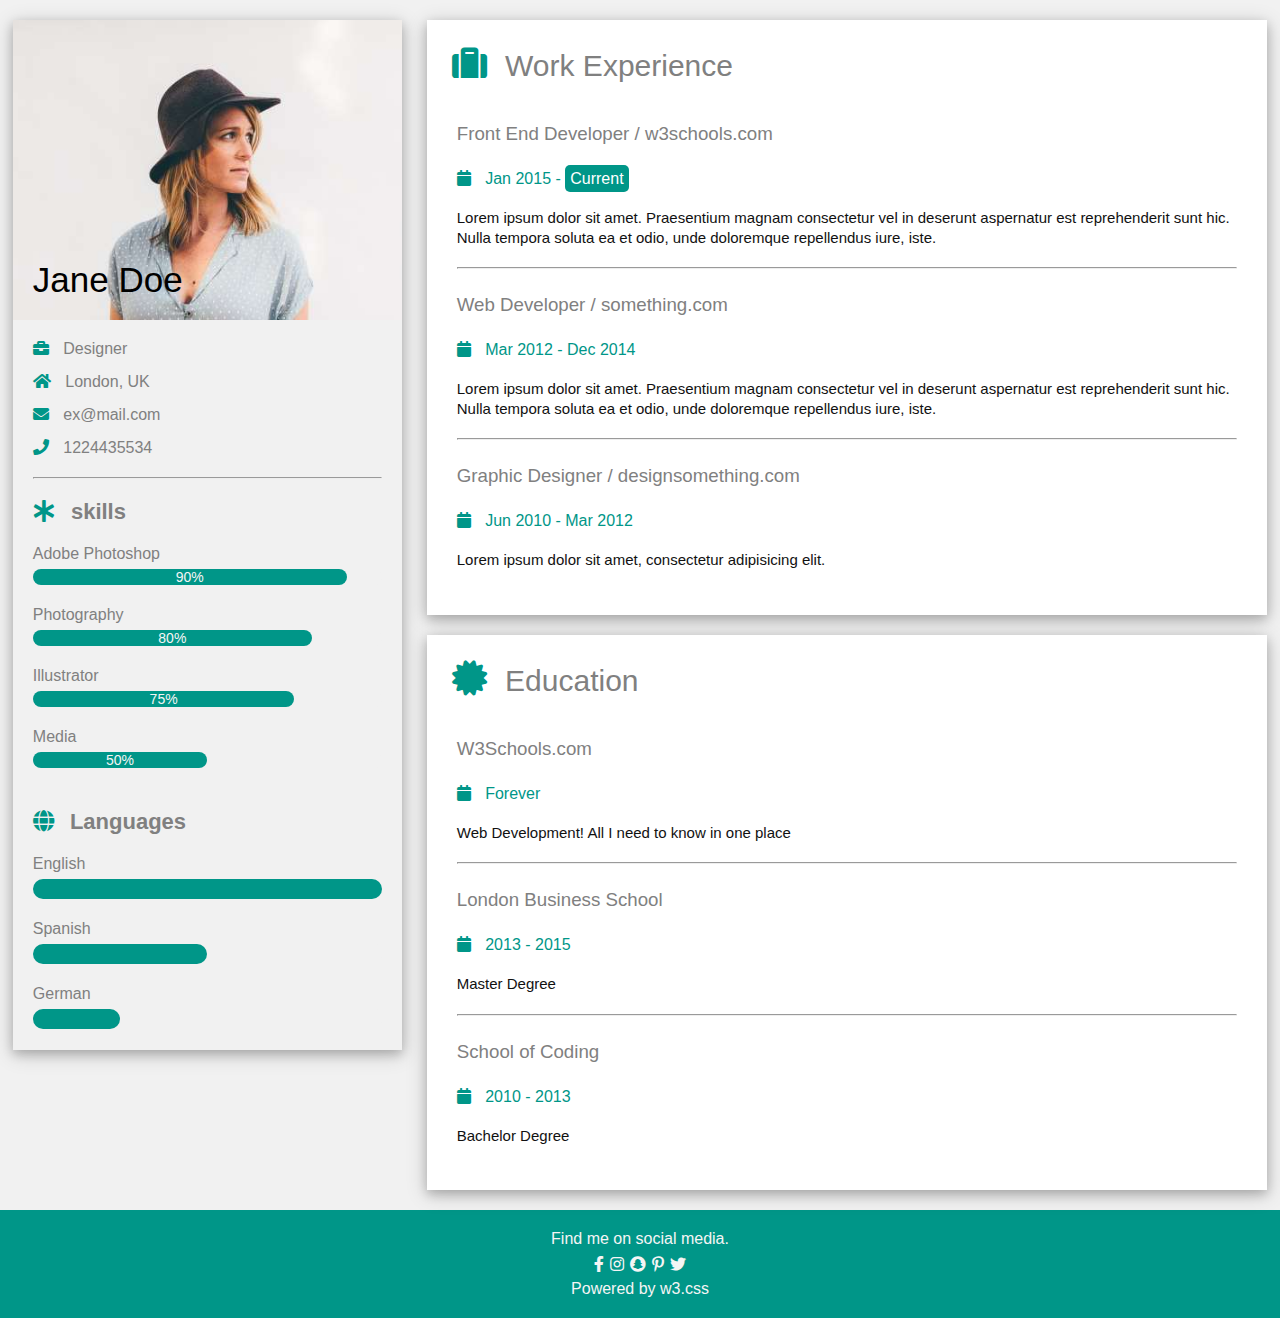
<file: index.html>
<!DOCTYPE html>
<html lang="en">
<head>
    <meta charset="UTF-8">
    <meta http-equiv="X-UA-Compatible" content="IE=edge">
    <meta name="viewport" content="width=device-width, initial-scale=1.0">
    <link rel="stylesheet" href="css/all.min.css">
    <link rel="stylesheet" href="css/cv.css">
    <title>cv</title>
</head>
<body>
    <section class="container">
        <div class="row">
            <!-- the left side of the page -->
            <div class="col-left">
                <div class="profile-img">
                    <h2>Jane Doe</h2>
                </div>
               <div class="inner-container">
                    <ul class="contact-info">
                        <li><i class="fa fa-briefcase"></i> Designer</li>
                        <li><i class="fa fa-home"></i> London, UK</li>
                        <li><i class="fa fa-envelope"></i> ex@mail.com</li>
                        <li><i class="fa fa-phone"></i> 1224435534</li>
                    </ul>
                    <hr>
                    <div class="skills">
                        <strong><i class="fa fa-asterisk"></i> skills</strong>
                        <ul>
                            <li>
                                <label for="">Adobe Photoshop</label>
                                <div class="progress">
                                    <div class="progress-bar" style="width: 90%;">90%</div>
                                </div>
                            </li>
                            <li>
                                <label for="">Photography</label>
                                <div class="progress">
                                    <div class="progress-bar" style="width: 80%;">80%</div>
                                </div>
                            </li>
                            <li>
                                <label for="">Illustrator</label>
                                <div class="progress">
                                    <div class="progress-bar" style="width: 75%;">75%</div>
                                </div>
                            </li>
                            <li>
                                <label for="">Media</label>
                                <div class="progress">
                                    <div class="progress-bar" style="width: 50%;">50%</div>
                                </div>
                            </li>
                        </ul>
                    </div>
                    <div class="languages">
                        <strong><i class="fa fa-globe"></i> Languages</strong>
                        <ul>
                            <li>
                                <label for="">English</label>
                                <div class="progress">
                                    <div class="progress-bar" style="width: 100%;"></div>
                                </div>
                            </li>
                            <li>
                                <label for="">Spanish</label>
                                <div class="progress">
                                    <div class="progress-bar" style="width: 50%;"></div>
                                </div>
                            </li>
                            <li>
                                <label for="">German</label>
                                <div class="progress">
                                    <div class="progress-bar" style="width: 25%;"></div>
                                </div>
                            </li>
                        </ul>
                    </div>
               </div>
            </div>
            <!-- the right side of the page -->
            <div class="col-right">
                <div class="work-experience">
                    <h2><i class="fa fa-suitcase"></i> Work Experience</h2>
                    <div class="companies">
                        <div class="company">
                            <h3>Front End Developer / w3schools.com</h3>
                            <p class="calender"><i class="fa fa-calendar"></i> Jan 2015 - <span class="badg">Current</span></p>
                            <p class="text">Lorem ipsum dolor sit amet. Praesentium magnam consectetur vel in deserunt aspernatur est reprehenderit sunt hic. Nulla tempora soluta ea et odio, unde doloremque repellendus iure, iste.</p>
                        </div>
                        <hr>
                        <div class="company">
                            <h3>Web Developer / something.com</h3>
                            <p class="calender"><i class="fa fa-calendar"></i> Mar 2012 - Dec 2014</p>
                            <p class="text">Lorem ipsum dolor sit amet. Praesentium magnam consectetur vel in deserunt aspernatur est reprehenderit sunt hic. Nulla tempora soluta ea et odio, unde doloremque repellendus iure, iste.</p>
                        </div>
                        <hr>
                        <div class="company">
                            <h3>Graphic Designer / designsomething.com</h3>
                            <p class="calender"><i class="fa fa-calendar"></i> Jun 2010 - Mar 2012</p>
                            <p class="text">Lorem ipsum dolor sit amet, consectetur adipisicing elit.</p>
                        </div>
                    </div>
                </div>
                <div class="education">
                    <h2><i class="fa fa-certificate"></i> Education</h2>
                    <div class="schools">
                        <div class="school">
                            <h3>W3Schools.com</h3>
                            <p class="calender"><i class="fa fa-calendar"></i> Forever</p>
                            <p class="text">Web Development! All I need to know in one place</p>
                        </div>
                        <hr>
                        <div class="school">
                            <h3>London Business School</h3>
                            <p class="calender"><i class="fa fa-calendar"></i> 2013 - 2015</p>
                            <p class="text">Master Degree</p>
                        </div>
                        <hr>
                        <div class="school">
                            <h3>School of Coding</h3>
                            <p class="calender"><i class="fa fa-calendar"></i> 2010 - 2013</p>
                            <p class="text">Bachelor Degree</p>
                        </div>
                    </div>
                </div>
            </div>
        </div>
    </section>
    <footer>
        <p>Find me on social media.</p>
        <div class="social">
            <i class="fab fa-facebook-f"></i>
            <i class="fab fa-instagram"></i>
            <i class="fab fa-snapchat"></i>
            <i class="fab fa-pinterest-p"></i>
            <i class="fab fa-twitter"></i>
        </div>
        <p>Powered by w3.css</p>
    </footer>
</body>
</html>
</file>
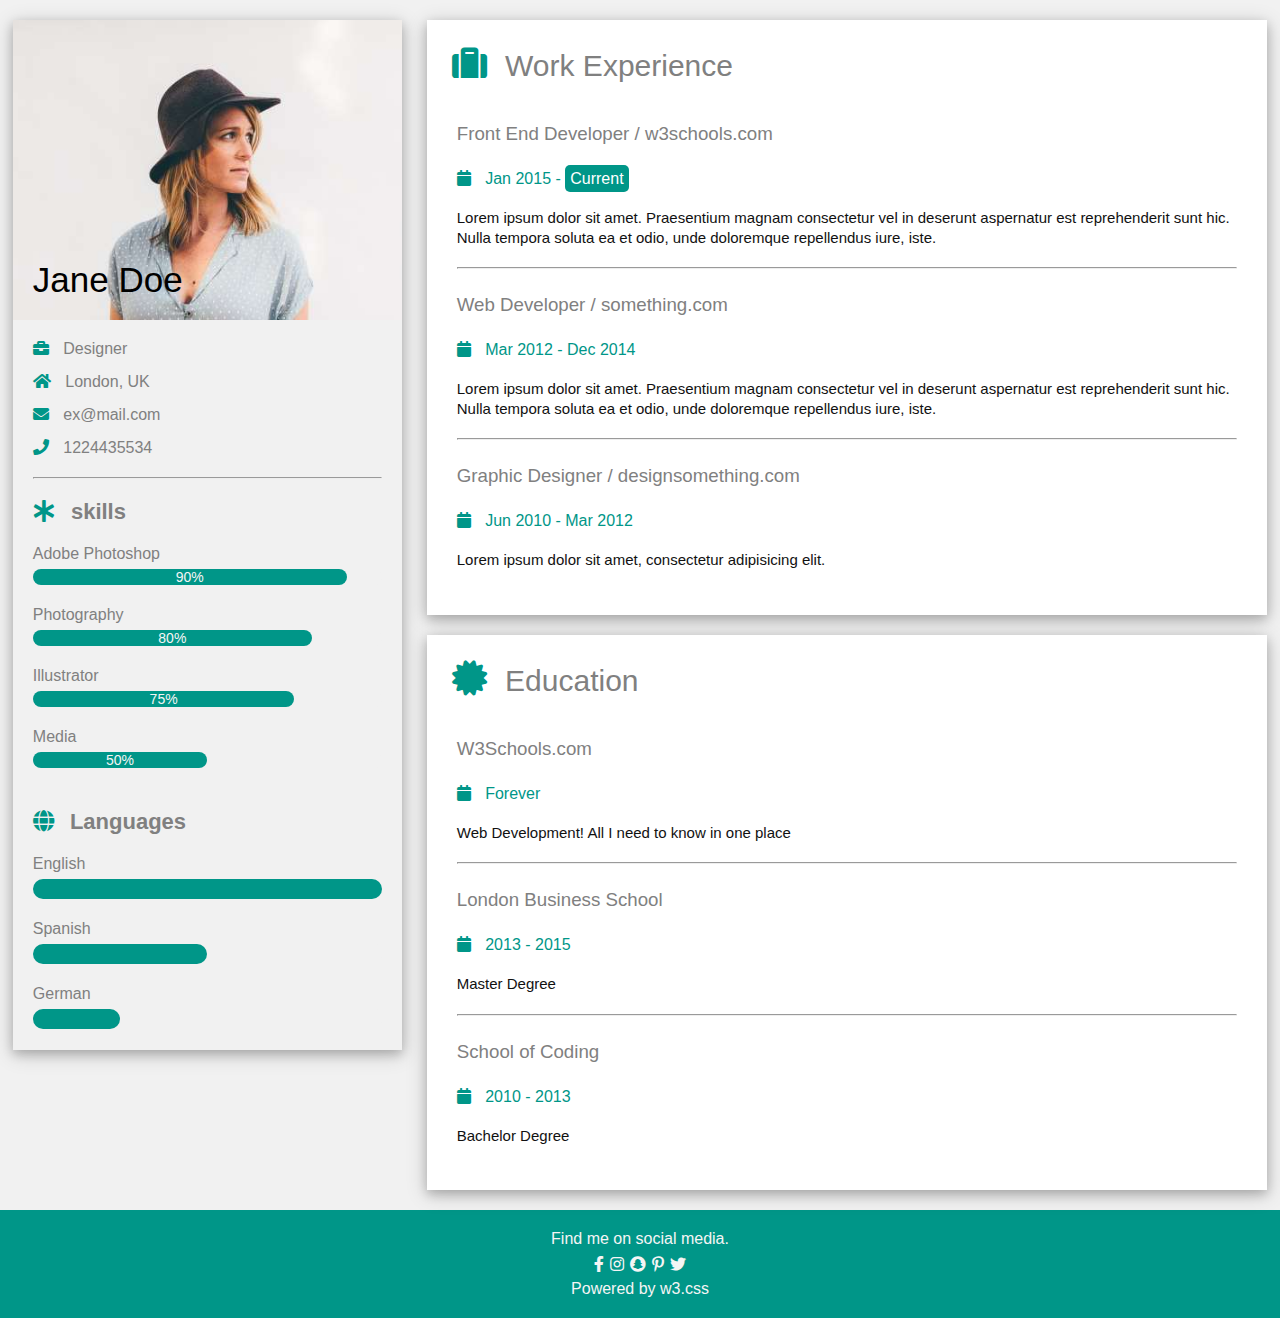
<file: cv.html>
<!DOCTYPE html>
<html lang="en">
<head>
    <meta charset="UTF-8">
    <meta http-equiv="X-UA-Compatible" content="IE=edge">
    <meta name="viewport" content="width=device-width, initial-scale=1.0">
    <link rel="stylesheet" href="css/all.min.css">
    <link rel="stylesheet" href="css/cv.css">
    <title>cv</title>
</head>
<body>
    <section class="container">
        <div class="row">
            <!-- the left side of the page -->
            <div class="col-left">
                <div class="profile-img">
                    <h2>Jane Doe</h2>
                </div>
               <div class="inner-container">
                    <ul class="contact-info">
                        <li><i class="fa fa-briefcase"></i> Designer</li>
                        <li><i class="fa fa-home"></i> London, UK</li>
                        <li><i class="fa fa-envelope"></i> ex@mail.com</li>
                        <li><i class="fa fa-phone"></i> 1224435534</li>
                    </ul>
                    <hr>
                    <div class="skills">
                        <strong><i class="fa fa-asterisk"></i> skills</strong>
                        <ul>
                            <li>
                                <label for="">Adobe Photoshop</label>
                                <div class="progress">
                                    <div class="progress-bar" style="width: 90%;">90%</div>
                                </div>
                            </li>
                            <li>
                                <label for="">Photography</label>
                                <div class="progress">
                                    <div class="progress-bar" style="width: 80%;">80%</div>
                                </div>
                            </li>
                            <li>
                                <label for="">Illustrator</label>
                                <div class="progress">
                                    <div class="progress-bar" style="width: 75%;">75%</div>
                                </div>
                            </li>
                            <li>
                                <label for="">Media</label>
                                <div class="progress">
                                    <div class="progress-bar" style="width: 50%;">50%</div>
                                </div>
                            </li>
                        </ul>
                    </div>
                    <div class="languages">
                        <strong><i class="fa fa-globe"></i> Languages</strong>
                        <ul>
                            <li>
                                <label for="">English</label>
                                <div class="progress">
                                    <div class="progress-bar" style="width: 100%;"></div>
                                </div>
                            </li>
                            <li>
                                <label for="">Spanish</label>
                                <div class="progress">
                                    <div class="progress-bar" style="width: 50%;"></div>
                                </div>
                            </li>
                            <li>
                                <label for="">German</label>
                                <div class="progress">
                                    <div class="progress-bar" style="width: 25%;"></div>
                                </div>
                            </li>
                        </ul>
                    </div>
               </div>
            </div>
            <!-- the right side of the page -->
            <div class="col-right">
                <div class="work-experience">
                    <h2><i class="fa fa-suitcase"></i> Work Experience</h2>
                    <div class="companies">
                        <div class="company">
                            <h3>Front End Developer / w3schools.com</h3>
                            <p class="calender"><i class="fa fa-calendar"></i> Jan 2015 - <span class="badg">Current</span></p>
                            <p class="text">Lorem ipsum dolor sit amet. Praesentium magnam consectetur vel in deserunt aspernatur est reprehenderit sunt hic. Nulla tempora soluta ea et odio, unde doloremque repellendus iure, iste.</p>
                        </div>
                        <hr>
                        <div class="company">
                            <h3>Web Developer / something.com</h3>
                            <p class="calender"><i class="fa fa-calendar"></i> Mar 2012 - Dec 2014</p>
                            <p class="text">Lorem ipsum dolor sit amet. Praesentium magnam consectetur vel in deserunt aspernatur est reprehenderit sunt hic. Nulla tempora soluta ea et odio, unde doloremque repellendus iure, iste.</p>
                        </div>
                        <hr>
                        <div class="company">
                            <h3>Graphic Designer / designsomething.com</h3>
                            <p class="calender"><i class="fa fa-calendar"></i> Jun 2010 - Mar 2012</p>
                            <p class="text">Lorem ipsum dolor sit amet, consectetur adipisicing elit.</p>
                        </div>
                    </div>
                </div>
                <div class="education">
                    <h2><i class="fa fa-certificate"></i> Education</h2>
                    <div class="schools">
                        <div class="school">
                            <h3>W3Schools.com</h3>
                            <p class="calender"><i class="fa fa-calendar"></i> Forever</p>
                            <p class="text">Web Development! All I need to know in one place</p>
                        </div>
                        <hr>
                        <div class="school">
                            <h3>London Business School</h3>
                            <p class="calender"><i class="fa fa-calendar"></i> 2013 - 2015</p>
                            <p class="text">Master Degree</p>
                        </div>
                        <hr>
                        <div class="school">
                            <h3>School of Coding</h3>
                            <p class="calender"><i class="fa fa-calendar"></i> 2010 - 2013</p>
                            <p class="text">Bachelor Degree</p>
                        </div>
                    </div>
                </div>
            </div>
        </div>
    </section>
    <footer>
        <p>Find me on social media.</p>
        <div class="social">
            <i class="fab fa-facebook-f"></i>
            <i class="fab fa-instagram"></i>
            <i class="fab fa-snapchat"></i>
            <i class="fab fa-pinterest-p"></i>
            <i class="fab fa-twitter"></i>
        </div>
        <p>Powered by w3.css</p>
    </footer>
</body>
</html>
</file>
<file: css/cv.css>
* {
  padding: 0;
  margin: 0;
  list-style: none;
  font-family: Arial, Helvetica, sans-serif;
}

body {
  background-color: #f1f1f1;
}

i {
  margin-right: 10px;
  color: #009688;
}

.container {
  width: 98%;
  margin: 20px auto;
}
.container .row {
  display: flex;
  justify-content: space-between;
  align-items: flex-start;
  flex-wrap: wrap;
}
.container .row .col-left {
  width: 31%;
  box-shadow: 0 4px 10px 0 rgba(0, 0, 0, 0.2), 0 4px 20px 0 rgba(1, 0, 0, 0.19);
}
.container .row .col-left .profile-img {
  width: 100%;
  height: 300px;
  background: url("../img/avatar_hat.jpg") center center no-repeat;
  background-size: cover;
  position: relative;
}
.container .row .col-left .profile-img h2 {
  position: absolute;
  left: 20px;
  bottom: 20px;
  font-weight: lighter;
  font-size: 35px;
}
.container .row .col-left .inner-container {
  padding: 20px;
}
.container .row .col-left .inner-container .contact-info {
  padding-bottom: 20px;
  display: flex;
  flex-direction: column;
  gap: 15px;
  color: gray;
}
.container .row .col-left .inner-container .skills {
  padding-top: 20px;
  color: gray;
  font-size: 22px;
}
.container .row .col-left .inner-container .skills label {
  display: block;
  margin-top: 20px;
  font-size: 16px;
}
.container .row .col-left .inner-container .skills .progress {
  border-radius: 10px;
  background-color: #f1f1f1;
  font-size: 14px;
  padding: 1px 0;
  margin-top: 5px;
}
.container .row .col-left .inner-container .skills .progress .progress-bar {
  border-radius: 10px;
  background-color: #009688;
  color: whitesmoke;
  text-align: center;
}
.container .row .col-left .inner-container .languages {
  padding-top: 40px;
  color: gray;
  font-size: 22px;
}
.container .row .col-left .inner-container .languages label {
  display: block;
  margin-top: 20px;
  font-size: 16px;
}
.container .row .col-left .inner-container .languages .progress {
  border-radius: 10px;
  background-color: #f1f1f1;
  font-size: 14px;
  padding: 1px 0;
  margin-top: 5px;
}
.container .row .col-left .inner-container .languages .progress .progress-bar {
  padding: 10px 0;
  border-radius: 10px;
  background-color: #009688;
}
@media screen and (max-width: 768px) {
  .container .row .col-left {
    width: 100%;
  }
}
.container .row .col-right {
  width: 67%;
}
.container .row .col-right .work-experience, .container .row .col-right .education {
  background-color: white;
  box-shadow: 0 4px 10px 0 rgba(0, 0, 0, 0.2), 0 4px 20px 0 rgba(1, 0, 0, 0.19);
  padding: 25px;
  color: gray;
}
.container .row .col-right .work-experience h2, .container .row .col-right .education h2 {
  font-size: 30px;
  font-weight: lighter;
  margin-bottom: 40px;
}
.container .row .col-right .work-experience h2 i, .container .row .col-right .education h2 i {
  font-size: 35px;
}
.container .row .col-right .work-experience .companies, .container .row .col-right .work-experience .schools, .container .row .col-right .education .companies, .container .row .col-right .education .schools {
  padding: 0 5px;
}
.container .row .col-right .work-experience .companies .company h3, .container .row .col-right .work-experience .companies .school h3, .container .row .col-right .work-experience .schools .company h3, .container .row .col-right .work-experience .schools .school h3, .container .row .col-right .education .companies .company h3, .container .row .col-right .education .companies .school h3, .container .row .col-right .education .schools .company h3, .container .row .col-right .education .schools .school h3 {
  font-weight: 500;
  margin-bottom: 25px;
}
.container .row .col-right .work-experience .companies .company .calender, .container .row .col-right .work-experience .companies .school .calender, .container .row .col-right .work-experience .schools .company .calender, .container .row .col-right .work-experience .schools .school .calender, .container .row .col-right .education .companies .company .calender, .container .row .col-right .education .companies .school .calender, .container .row .col-right .education .schools .company .calender, .container .row .col-right .education .schools .school .calender {
  color: #009688;
}
.container .row .col-right .work-experience .companies .company .calender .badg, .container .row .col-right .work-experience .companies .school .calender .badg, .container .row .col-right .work-experience .schools .company .calender .badg, .container .row .col-right .work-experience .schools .school .calender .badg, .container .row .col-right .education .companies .company .calender .badg, .container .row .col-right .education .companies .school .calender .badg, .container .row .col-right .education .schools .company .calender .badg, .container .row .col-right .education .schools .school .calender .badg {
  padding: 5px;
  border-radius: 5px;
  background-color: #009688;
  color: white;
}
.container .row .col-right .work-experience .companies .company .text, .container .row .col-right .work-experience .companies .school .text, .container .row .col-right .work-experience .schools .company .text, .container .row .col-right .work-experience .schools .school .text, .container .row .col-right .education .companies .company .text, .container .row .col-right .education .companies .school .text, .container .row .col-right .education .schools .company .text, .container .row .col-right .education .schools .school .text {
  margin: 20px 0;
  line-height: 1.3;
  color: #111;
  font-size: 15px;
}
.container .row .col-right .work-experience .companies hr, .container .row .col-right .work-experience .schools hr, .container .row .col-right .education .companies hr, .container .row .col-right .education .schools hr {
  margin-bottom: 25px;
}
.container .row .col-right .education {
  margin-top: 20px;
}
@media screen and (max-width: 768px) {
  .container .row .col-right {
    width: 100%;
  }
}
@media screen and (max-width: 768px) {
  .container .row {
    flex-direction: column;
    gap: 20px;
  }
}

footer {
  background-color: #009688;
  color: whitesmoke;
  padding: 20px 0;
  display: flex;
  flex-direction: column;
  align-items: center;
}
footer .social {
  display: flex;
  margin: 5px 0;
}
footer .social i {
  margin: 3px;
  color: whitesmoke;
}/*# sourceMappingURL=cv.css.map */
</file>
